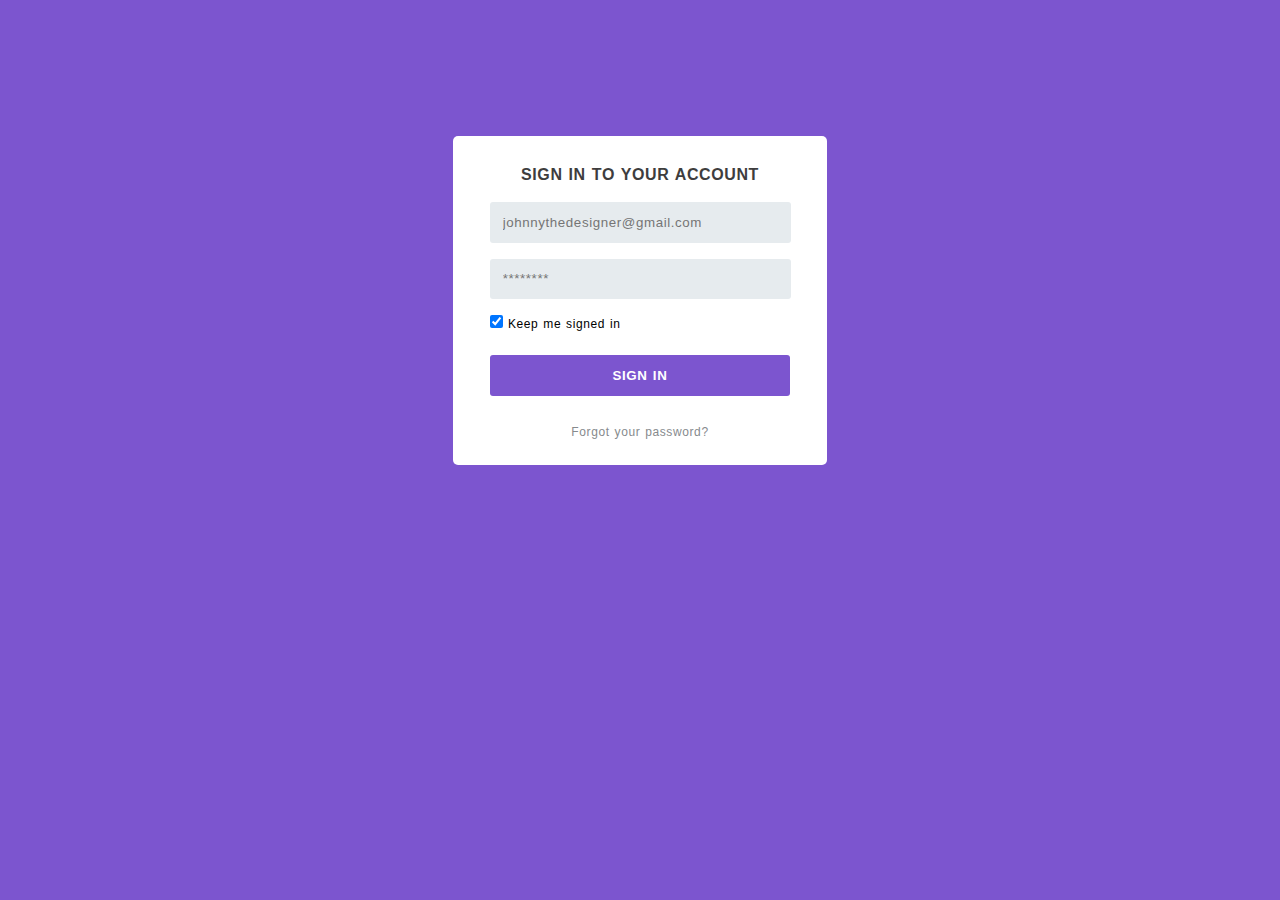
<file: Login.html>
<!DOCTYPE html>
<html lang="en">
<head>
    <meta charset="UTF-8">
    <meta http-equiv="X-UA-Compatible" content="IE=edge">
    <meta name="viewport" content="width=device-width, initial-scale=1.0">
    <title>Document</title>
    <style>
    * {
        font-family: 'sweet Snow Regular ttf', roboto,'Noto Sans Myanmar UI',arial,sans-serif;
        letter-spacing: 0.6px;
        word-spacing: 1px;
        position: relative;
    }
    
    
    
    body{
        display: flex;
        flex-direction: column;
        background-color: #7c55cf;
        align-content: center;
        justify-content: space-between;
    }
    
    
    
    div{
        display: block;
        flex-direction: column;
        align-content: center;
    }
    
    
    
    form{
        display: block;
        margin: 8rem auto;
        max-width: 350px;
        background-color: white;
        padding: 12px;
        line-height: 1.4;
        border-radius: 5px;
    }
    
    .box{
        margin: auto;
        align-content: flex-start;
        max-width: 300px;
        font-size: 12px;
    }
    
    
    h3{
        text-align: center;
        font-weight: 550;
        font-size: 16px;
        color: #3e3d3d;
        
    }
    
    input{
        margin: 0 0 1.2em;
        border-radius: 3px;
    }
    
    .textarea {
        width: 92%;
        background-color: #e6ebee;
        border-color: transparent;
        padding: 0.8em;
    }
    
    .remember, a, #button{
         cursor: pointer;
    }

    .remember{
       padding: 15.0px;
       font-size: 10px;
    }

    .box input:checked ~ .remember{
        color: #7c55cf;
    }

    
    #button{
     background-color: #7c55cf;
     color: white;
     border-radius: 3px;
     font-weight: 550;
     width: 100%;
     margin-top: 15px;
     border: none;
     padding: 13px 15px;
    }
    
    p{
        text-align: center;
        font-size: 12px;
    }
    
    a{
        text-decoration: none;
        color: #868a8d;
    }
</style>
</head>
<body>
   <div class="container">
        <form method="post">
            <div class = "box">
            <h3>SIGN IN TO YOUR ACCOUNT</h3>
            <input class = "textarea" name = "email" type = "email" placeholder = "johnnythedesigner@gmail.com"><br>
            <input class = "textarea" id = "password" name = "password" type = "password" placeholder = "********"><br>
            <input type="checkbox" name="remember" class = "remember" checked > Keep me signed in<br>
            <input type = "submit" class="textarea" id = "button" value = "SIGN IN"><br>
            <p> <a href = " "> Forgot your password? </a></p>
        </div>
        </form>
 </div>


</body>
</html>
</file>
